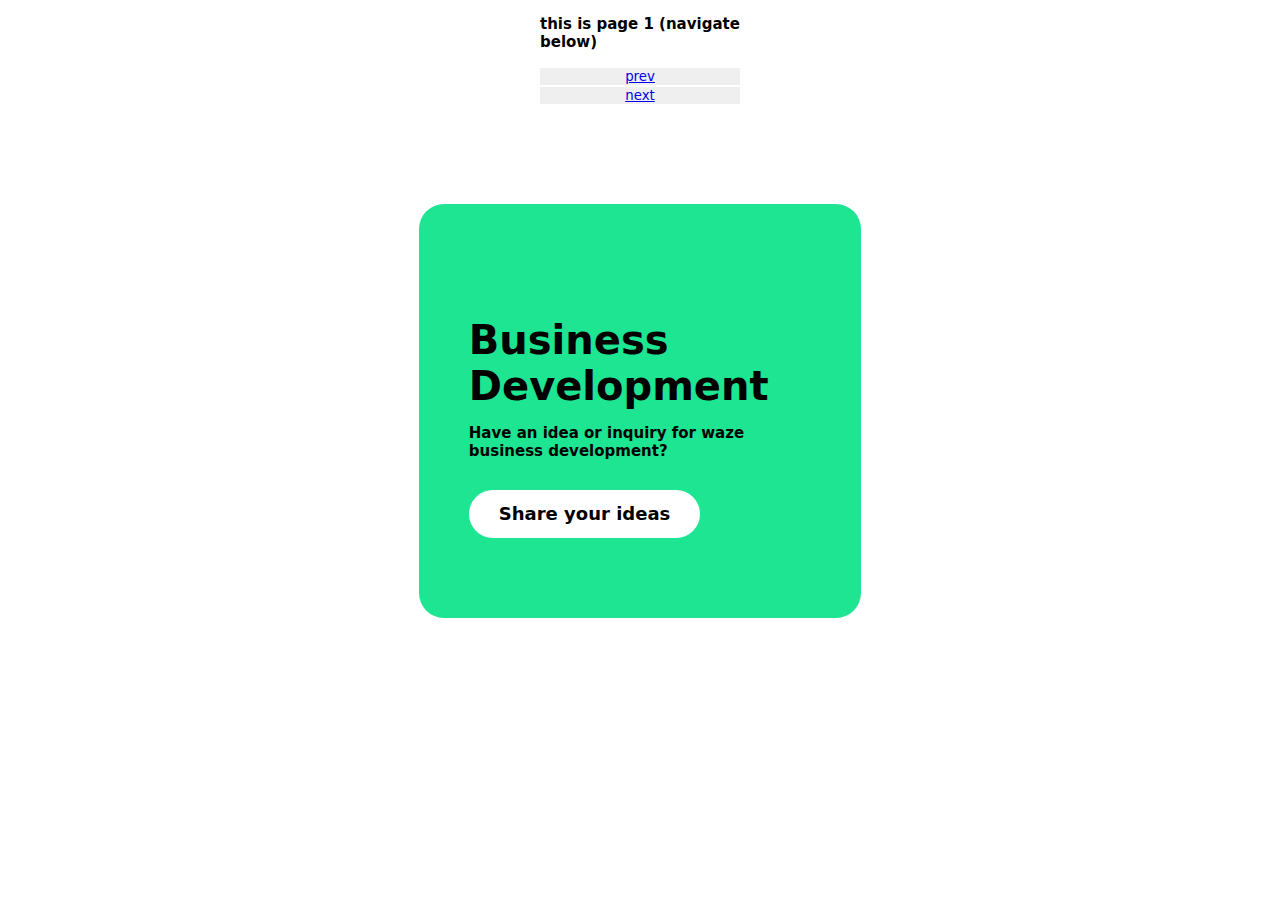
<file: index.html>
<!DOCTYPE html>
<html lang="en">
<head>
    <meta charset="UTF-8">
    <meta name="viewport" content="width=device-width, initial-scale=1.0">
    <title>assignment 1</title>
    <link rel="stylesheet" href="css/style.css">
</head>
<body>

    <div class="nav"> 
        <p>this is page 1 (navigate below)</p>
        <button class="nav" ><a href="index.html">prev</a></button>
       
        <button class="nav"><a href="2.html">next</a></button>
    </div>

    <div class="one">
        <h2>Business Development</h2>
        <p>Have an idea or inquiry for waze business development?</p>
        <button class="idea"><h4>Share your ideas</h4></button>
    </div>
    
    
</body>
</html>
</file>
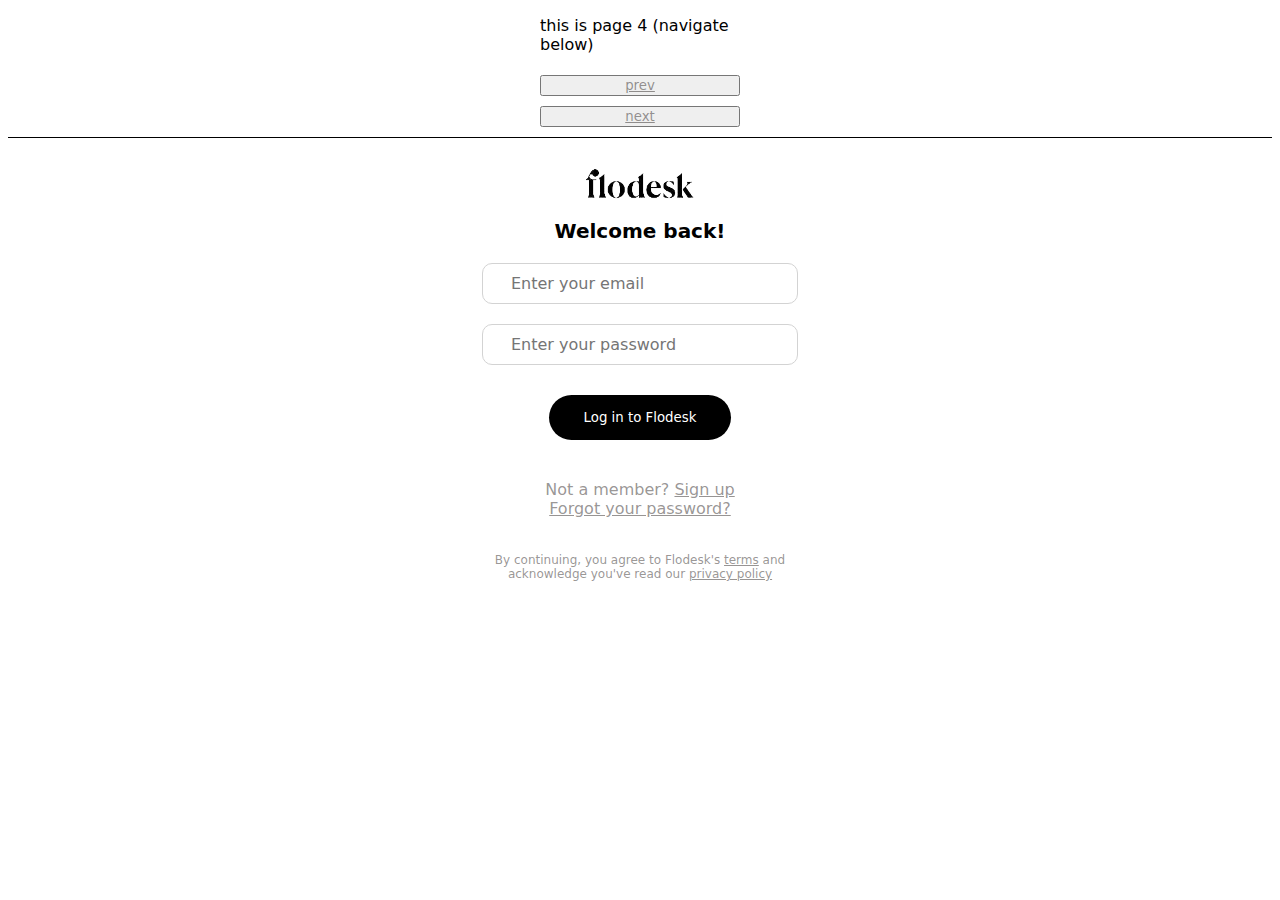
<file: 4.html>
<!DOCTYPE html>
<html lang="en">
<head>
    <meta charset="UTF-8">
    <meta name="viewport" content="width=device-width, initial-scale=1.0">
    <title>4</title>
    <link rel="stylesheet" href="css/4.css">
</head>
<body>
    <div class="nav"> 
        <p>this is page 4 (navigate below)</p>
        <button class="nav" ><a href="3.html">prev</a></button>
       
        <button class="nav"><a href="4.html">next</a></button>
    </div>
    <div class="pg1">
        <div class="wrapper">
        <div class="logo"><img src="imgs/flodesk-removebg-preview-removebg-preview.png" alt=""></div>
        <p class="welcome">Welcome back!</p>
        <div class="form">
            <form action="loggedin.html">
                <input type="email" placeholder="Enter your email">
                <input type="password" name="password" id="" placeholder="Enter your password">
                <div class="login">
                <button type="submit" class="login-btn">Log in to Flodesk</button></div>
            </form>
        </div>
        <div class="others">
        <p class="sign-up">Not a member? <a href="https://prodreepto.com">Sign up</a></p>
        <p class="sign-up"><a href="https://prodreepto.com">Forgot your password?</a></p>
        <p style="font-size: 12px; margin-top:35px;">By continuing, you agree to Flodesk's <a href="https://prodreepto.com">terms</a> and acknowledge you've read our <a href="https://prodreepto.com">privacy policy</a></p>
    </div>
    </div>

    </div>
</body>
</html>
</file>
<file: css/style.css>
*{
    font-family: system-ui, -apple-system, BlinkMacSystemFont, 'Segoe UI', Roboto, Oxygen, Ubuntu, Cantarell, 'Open Sans', 'Helvetica Neue', sans-serif;
}
.one{
    background-color: #1DE592;
    width: 35%;
    box-sizing: border-box;
    margin: 100px auto;
    padding: 80px 50px;
    border-radius: 25px;
    

}
p{
    font-size: 15px;
    font-weight:650;
    
}
.one h2{
    font-size: 40px;
    width: 50%;
    font-weight: 750;
    margin-bottom: 0px;
}
button{
   
    border: none;
    
}
.idea{
    background-color: white;
    border-radius: 0px;
    padding: 0px 30px;
    line-height: 0px;
    border-radius: 120px;
    margin-top: 15px;
    font-size: 18px;
}
.nav
{
    margin: 0px auto;
    width: 200px;
}
</file>
<file: css/4.css>
.pg1
{
    border-top: 1px solid black;
}
.nav
{
    margin: 5px auto;
    width: 200px;

}
*{
    font-family: system-ui, -apple-system, BlinkMacSystemFont, 'Segoe UI', Roboto, Oxygen, Ubuntu, Cantarell, 'Open Sans', 'Helvetica Neue', sans-serif;
    box-sizing: border-box;
}
.wrapper
{
    width: 25%;
    margin: 20px auto;
}
.logo{
    width: 35%;
    margin: 30px auto;
}
.logo img{
    width: 100%;
    
}
.welcome
{
    width: 100%;
    text-align: center;
    margin-top: -15px;
    font-weight: 700;
    font-size: 20px;
}
input   {
    width: 100%;
    font-size: 16px ;
    margin-bottom: 20px;
    border: 1px solid lightgrey;
    border-radius: 10px;
    padding: 10px 28px;
    color: black;
    
}

.login-btn{
    background-color: black;
    color: white;
    border: none;
    text-align: center;
    
    margin: 0px auto;
    font-family: system-ui, -apple-system, BlinkMacSystemFont, 'Segoe UI', Roboto, Oxygen, Ubuntu, Cantarell, 'Open Sans', 'Helvetica Neue', sans-serif;
    padding: 15px 35px;
    border-radius:120px ;

}
.login{
    width: fit-content;
    margin: 10px auto;
    margin-bottom: 40px;
}
.others
{
    color: #37312F85;
    
}
a{
    color: #37312F85;
}
.others p{
    text-align: center;
}
.sign-up{
    margin: 0px;
    font-size: 16px;
}
</file>
